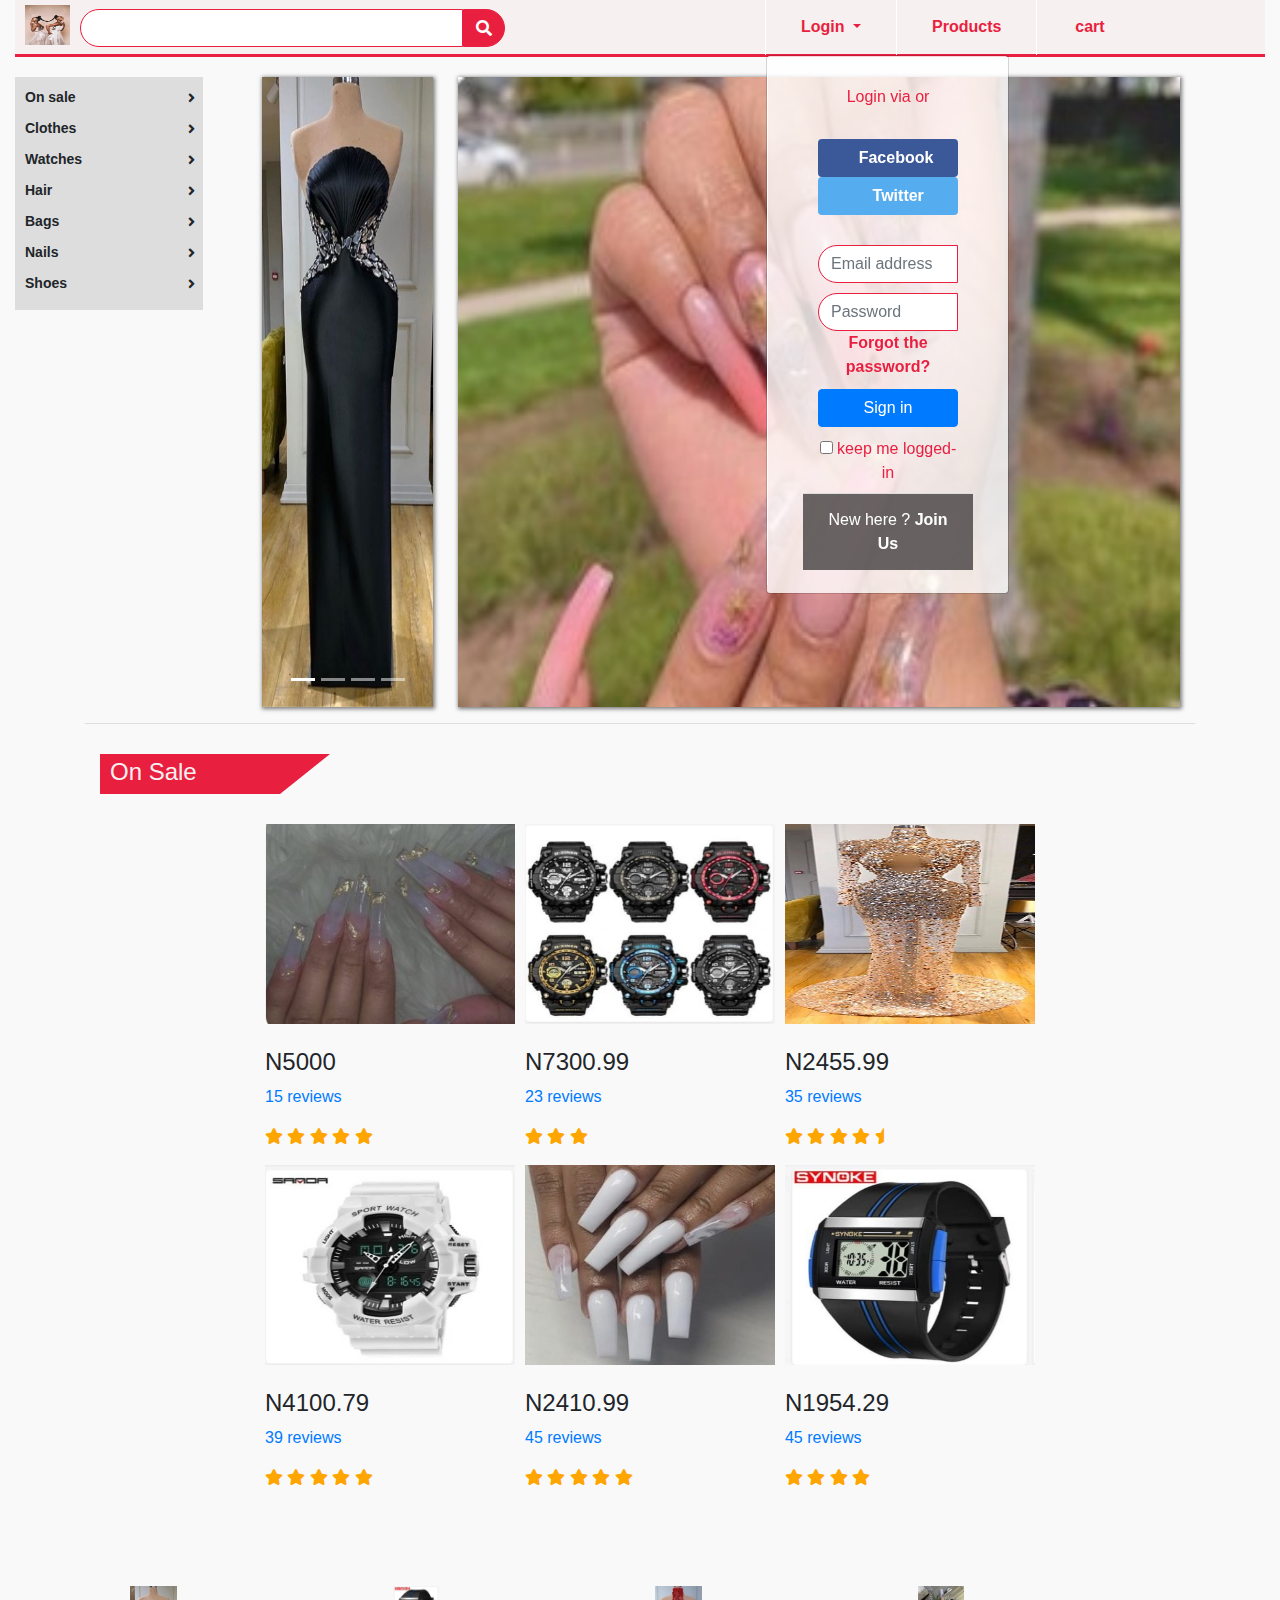
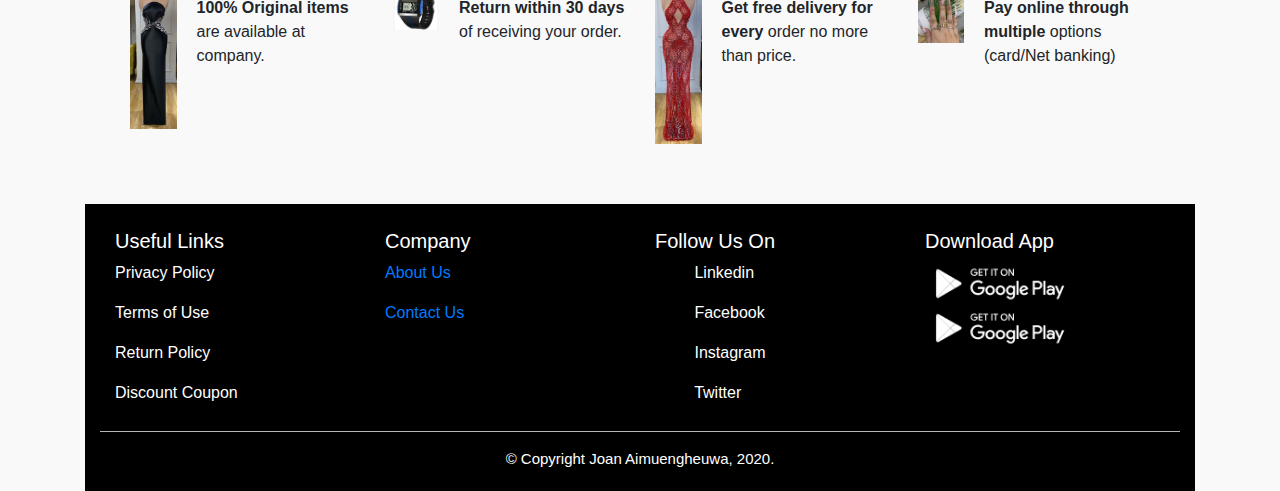
<file: index.html>
<!DOCTYPE html>
<html>
	<head>
		<title>E-commerce Platform Design</title>
        <meta name="viewport" content="width=device-width, initial-scale=1, shrink-to-fit=no">
        <link rel="stylesheet" type="text/css" href="resources/css/bootstrap.css">
        <link rel="stylesheet" type="text/css" href="resources/css/style.css">
        <link rel="stylesheet" type="text/css" href="resources/css/fontawesome/css/all.css">
        <link rel="stylesheet" type="text/css" href="resources/css/fontawesome/css/brands.css">
	</head>
	<body><div class="container-fluid">
        <div class="top-nav-bar">
            <div class="search-box">
                <i class="fa fa-bars" id="menu-btn" onclick="openmenu()"></i>
                <i class="fa fa-times" id="close-btn" onclick="closemenu()"></i>
               <a href="index.html"> <img src="resources/images/logo.jpg" class="logo"></a>
                <input type="text" class="form-control">
                <span class="input-group-text"><i class="fa fa-search"></i></span>
            </div>
           <div class="menu-bar">
            <ul>
                
                <li class="dropdown">
                  <a href="#" class="dropdown-toggle" data-toggle="dropdown"><b>Login</b> <span class="caret"></span></a>
             <ul id="login-dp" class="dropdown-menu">
               <li>
                  <div class="row">
                     <div class="col-md-12">
                       Login via
                       <div class="social-buttons">
                         <a href="#" class="btn btn-fb"><i class="fa fa-facebook"></i>Facebook</a>
                         <a href="#" class="btn btn-tw"><i class="fa fa-twitter"></i> Twitter</a>
                       </div>
                                       or
                        <form class="form" role="form" method="post" action="login" accept-charset="UTF-8" id="login-nav">
                           <div class="form-group">
                              <label class="sr-only" for="exampleInputEmail2">Email address</label>
                              <input type="email" class="form-control" id="exampleInputEmail2" placeholder="Email address" required>
                           </div>
                           <div class="form-group">
                              <label class="sr-only" for="exampleInputPassword2">Password</label>
                              <input type="password" class="form-control" id="exampleInputPassword2" placeholder="Password" required>
                                                    <div class="help-block text-center"><a href="">Forgot the password?</a></div>
                           </div>
                           <div class="form-group">
                              <button type="submit" class="btn btn-primary btn-block">Sign in</button>
                           </div>
                           <div class="checkbox">
                              <label>
                              <input type="checkbox"> keep me logged-in
                              </label>
                           </div>
                        </form>
                     </div>
                     <div class="bottom text-center">
                       New here ? <a href="#"><b>Join Us</b></a>
                     </div>
                  </div>
                       </li>
                       
             </ul>
               </li>
               <li><a href="product.html">Products</a></li>
                <li><a href="#" class="cart">cart<span></span></a></li>
                  
              </ul>
            </div>
        </div>

        <section class="header">
            <div class="side-menu" id="side-menu">
                <ul>
                    <li>On sale<i class="fa fa-angle-right"></i>
                    <ul>
                        <li>Sub Menu-1</li>
                        <li>Sub Menu-1</li>
                        <li>Sub Menu-1</li>
                        <li>Sub Menu-1</li>
                    </ul></li>
                    <li>Clothes<i class="fa fa-angle-right"></i>
                        <ul>
                            <li>Sub Menu-2</li>
                            <li>Sub Menu-2</li>
                            <li>Sub Menu-2</li>
                            <li>Sub Menu-2</li>
                        </ul></li>
                    <li>Watches<i class="fa fa-angle-right"></i>
                        <ul>
                            <li>Sub Menu-3</li>
                            <li>Sub Menu-3</li>
                            <li>Sub Menu-3</li>
                            <li>Sub Menu-3</li>
                        </ul></li>
                    <li>Hair<i class="fa fa-angle-right"></i>
                        <ul>
                            <li>Sub Menu-4</li>
                            <li>Sub Menu-4</li>
                            <li>Sub Menu-4</li>
                            <li>Sub Menu-4</li>
                        </ul></li>
                    <li>Bags<i class="fa fa-angle-right"></i>
                        <ul>
                            <li>Sub Menu-5</li>
                            <li>Sub Menu-5</li>
                            <li>Sub Menu-5</li>
                            <li>Sub Menu-5</li>
                        </ul></li>
                    <li>Nails<i class="fa fa-angle-right"></i>
                        <ul>
                            <li>Sub Menu-6</li>
                            <li>Sub Menu-6</li>
                            <li>Sub Menu-6</li>
                            <li>Sub Menu-6</li>
                        </ul></li>
                    <li>Shoes<i class="fa fa-angle-right"></i>
                        <ul>
                            <li>Sub Menu-7</li>
                            <li>Sub Menu-7</li>
                            <li>Sub Menu-7</li>
                            <li>Sub Menu-7</li>
                        </ul></li>
                </ul>
            </div>

        <div class="container">  <div class="div1"> <div class="slider">
                <div id="slider" class="carousel slide carousel-fade" data-ride="carousel">
                    <div class="carousel-inner">
                      <div class="carousel-item active">
                        <img src="resources/images/cloth-6.jpg" class="d-block w-100">
                      </div>
                      <div class="carousel-item">
                        <img src="resources/images/cloth-4.jpg" class="d-block w-100">
                      </div>
                      <div class="carousel-item">
                        <img src="resources/images/cloth-5.jpg" class="d-block w-100">
                      </div>
                      <div class="carousel-item">
                        <img src="resources/images/cloth-8.jpg" class="d-block w-100">
                      </div>
                    </div>
                    <ol class="carousel-indicators">
                        <li data-target="#slider" data-slide-to="0" class="active"></li>
                        <li data-target="#slider" data-slide-to="1"></li>
                        <li data-target="#slider" data-slide-to="2"></li>
                        <li data-target="#slider" data-slide-to="3"></li>
                      </ol>
                  </div>
                  
            </div>
            <div class="container">
                <div id="slider" class="carousel slide carousel-fade" data-ride="carousel">
                    <div class="carousel-inner">
                      <div class="carousel-item active">
                        <img src="resources/images/nail-5.jpg" class="d-block w-100">
                      </div>
                      <div class="carousel-item">
                        <img src="resources/images/watch-1 (7).jpg" class="d-block w-100">
                      </div>
                      <div class="carousel-item">
                        <img src="resources/images/nail-7.jpg" class="d-block w-100">
                      </div>
                      <div class="carousel-item">
                        <img src="resources/images/watch-1 (8).jpg" class="d-block w-100">
                      </div>
                    </div>
                  </div>
                  
            </div>
           </div>
           
           <hr/>
               <div class="container">
                   <div class="title">
                <h2>On Sale</h2>
            </div>
               <div class="col-sm-8 col-md-9">
                <div class="row">
                    <div class="col-sm-6 col-md-4">
                        <div class="thumbnail">
                       <a href="product.html"> <img src="resources/images/nail-2.jpg"></a>
                        <div class="add-to-cart">
                        <a href="#" class="fa fa-plus-sign" data-toggle="tooltip" data-placement="top" title="Add to cart"></a>
                        </div>
                        <div class="caption">
                        <h4 class="pull-right">N5000</h4>
                        
                        <div class="ratings">
                        <p class="pull-right"><a href="product.html">15 reviews</a></p>
                        <p>
                        <span class="fa fa-star"></span>
                        <span class="fa fa-star"></span>
                        <span class="fa fa-star"></span>
                        <span class="fa fa-star"></span>
                        <span class="fa fa-star"></span>
                        </p>
                        </div>
                        </div>
                        </div>
                        </div> 
                        <div class="col-sm-6 col-md-4">
                            <div class="thumbnail">
                            <a href="product.html"><img src="resources/images/watch-1 (2).jpg"></a>
                            <div class="add-to-cart">
                            <a href="#" class="fa fa-plus-sign"
                           data-toggle="tooltip" data-placement="top" title="Add to cart"></a>
                            </div>
                            <div class="caption">
                            <h4 class="pull-right">N7300.99</h4>
                            
                            <div class="ratings">
                            <p class="pull-right"><a href="product.html">23 reviews</a></p>
                            <p>
                                <span class="fa fa-star"></span>
                                <span class="fa fa-star"></span>
                                <span class="fa fa-star"></span>
                                 <span class="fa fa-star-half-o"></span>
                                <span class="fa fa-star-o"></span>
                            </p>
                            </div>
                            </div>
                            </div>
                            </div> 
                            <div class="col-sm-6 col-md-4">
                                <div class="thumbnail">
                                <a href="product.html"><img src="resources/images/cloth-3.jpg"></a>
                                <div class="add-to-cart">
                                <a href="#" class="fa fa-plus-sign"
                               data-toggle="tooltip" data-placement="top" title="Add to cart"></a>
                                </div>
                                <div class="caption">
                                <h4 class="pull-right">N2455.99</h4>
                                
                                <div class="ratings">
                                <p class="pull-right"><a href="product.
                               html#comments">35 reviews</a></p>
                                <p>
                                    <span class="fa fa-star"></span>
                                    <span class="fa fa-star"></span>
                                    <span class="fa fa-star"></span>
                                    <span class="fa fa-star"></span>
                                    <span class="fa fa-star-half"></span>
                                </p>
                                </div>
                                </div>
                                </div>
                                </div> 
                                <div class="col-sm-6 col-md-4">
                                    <div class="thumbnail">
                                <a href="product.html"><img src="resources/images/watch-1 (4).jpg"></a>
                                    <div class="add-to-cart">
                                    <a href="#" class="fa fa-plus-sign"
                                   data-toggle="tooltip" data-placement="top" title="Add to cart"></a>
                                    </div>
                                    <div class="caption">
                                    <h4 class="pull-right">N4100.79</h4>
                                    
                                    <div class="ratings">
                                    <p class="pull-right"><a href="product.
                                   html#comments">39 reviews</a></p>
                                    <p>
                                        <span class="fa fa-star"></span>
                                        <span class="fa fa-star"></span>
                                        <span class="fa fa-star"></span>
                                        <span class="fa fa-star"></span>
                                        <span class="fa fa-star"></span>
                                    </p>
                                    </div>
                                    </div>
                                    </div>
                                    </div> 
                                    <div class="col-sm-6 col-md-4">
                                        <div class="thumbnail">
                                        <a href="product.html"><img src="resources/images/nail-3.jpg"></a>
                                        <div class="add-to-cart">
                                        <a href="#" class="fa fa-plus-sign"
                                       data-toggle="tooltip" data-placement="top" title="Add to cart"></a>
                                        </div>
                                        <div class="caption">
                                        <h4 class="pull-right">N2410.99</h4>
                                       
                                        <div class="ratings">
                                        <p class="pull-right"><a href="product.html">45 reviews</a></p>
                                        <p>
                                        <span class="fa fa-star"></span>
                                        <span class="fa fa-star"></span>
                                        <span class="fa fa-star"></span>
                                        <span class="fa fa-star"></span>
                                        <span class="fa fa-star"></span>
                                        </p>
                                        </div>
                                        </div>
                                        </div>
                                        </div> 
                                        <div class="col-sm-6 col-md-4">
                                            <div class="thumbnail">
                                        <a href="product.html"> <img src="resources/images/watch-1 (6).jpg"></a>
                                            <div class="add-to-cart">
                                            <a href="#" class="fa fa-plus-sign"
                                           data-toggle="tooltip" data-placement="top" title="Add to cart"></a>
                                            </div>
                                            <div class="caption">
                                            <h4 class="pull-right">N1954.29</h4>
                                            
                                            <div class="ratings">
                                            <p class="pull-right"><a href="product.html">45 reviews</a></p>
                                            <p>
                                            <span class="fa fa-star"></span>
                                            <span class="fa fa-star"></span>
                                            <span class="fa fa-star"></span>
                                            <span class="fa fa-star"></span>
                                            <span class="fa fa-star-o"></span>
                                            </p>
                                            </div>
                                            </div>
                                            </div>
                                            </div> 
               
                </div>
                </div>
                

                <section class="website-features">
                    <div class="container">
                        <div class="row">
                            <div class="col-md-3 feature-box">
                        <a href="product.html"><img src="resources/images/cloth-6.jpg"></a>
                                <div class="feature-text">
                                    <p><b>100% Original items</b> are available at company.</p>
                                </div>
                            </div>
                            <div class="col-md-3 feature-box">
                                <a href="product.html"><img src="resources/images/watch-1 (6).jpg"></a>
                                <div class="feature-text">
                                    <p><b>Return within 30 days</b> of receiving your order.</p>
                                </div>
                            </div>
                            <div class="col-md-3 feature-box">
                                <a href="product.html"> <img src="resources/images/cloth-5.jpg"></a>
                                <div class="feature-text">
                                    <p><b>Get free delivery for every</b> order no more than price.</p>
                                </div>
                            </div>
                            <div class="col-md-3 feature-box">
                                <a href="product.html"><img src="resources/images/nail-8.jpg"></a>
                                <div class="feature-text">
                                    <p><b>Pay online through multiple</b> options (card/Net banking)</p>
                                </div>
                            </div>
                        </div>
                    </div>
                </section>
    
              </div>
              <section class="footer">
                <div class="container">
                    <div class="row">
                        <div class="col-md-3">
                            <h1>Useful Links</h1>
                            <p>Privacy Policy</p>
                            <p>Terms of Use</p>
                            <p>Return Policy</p>
                            <p>Discount Coupon</p>
                            
                         </div>
                         <div class="col-md-3">
                            <h1>Company</h1>
                            <p><a href="../jojafashion website/about.html">About Us</a></p>
                            <p><a href="../JoJaFashion website/contact.html"> Contact Us</a></p> 
                         </div>
                         <div class="col-md-3">
                            <h1>Follow Us On</h1>
                            <p><i class="fa fa-linkedin"></i> Linkedin</p>
                            <p><i class="fa fa-facebook"></i> Facebook</p>
                            <p><i class="fa fa-instagram"></i> Instagram</p>
                            <p><i class="fa fa-twitter"></i> Twitter</p>
                            
                         </div>
                         <div class="col-md-3 footer-image">
                             <h1>Download App</h1>
                             <img src="resources/images/google_play.png">
                             <img src="resources/images/google_play.png">

                         </div>
                </div>
                <hr>
                <p class="copyright">&copy; Copyright Joan Aimuengheuwa, 2020.</p>
                </div>

               </section>
    
              

        <script src="resources/js/jquery.min.js"></script>
        <script src="resources/js/popper.min.js"></script>
        <script src="resources/js/script.js"></script>
        <script src="resources/js/bootstrap.min.js"></script>
	</body>	
</html>
</file>
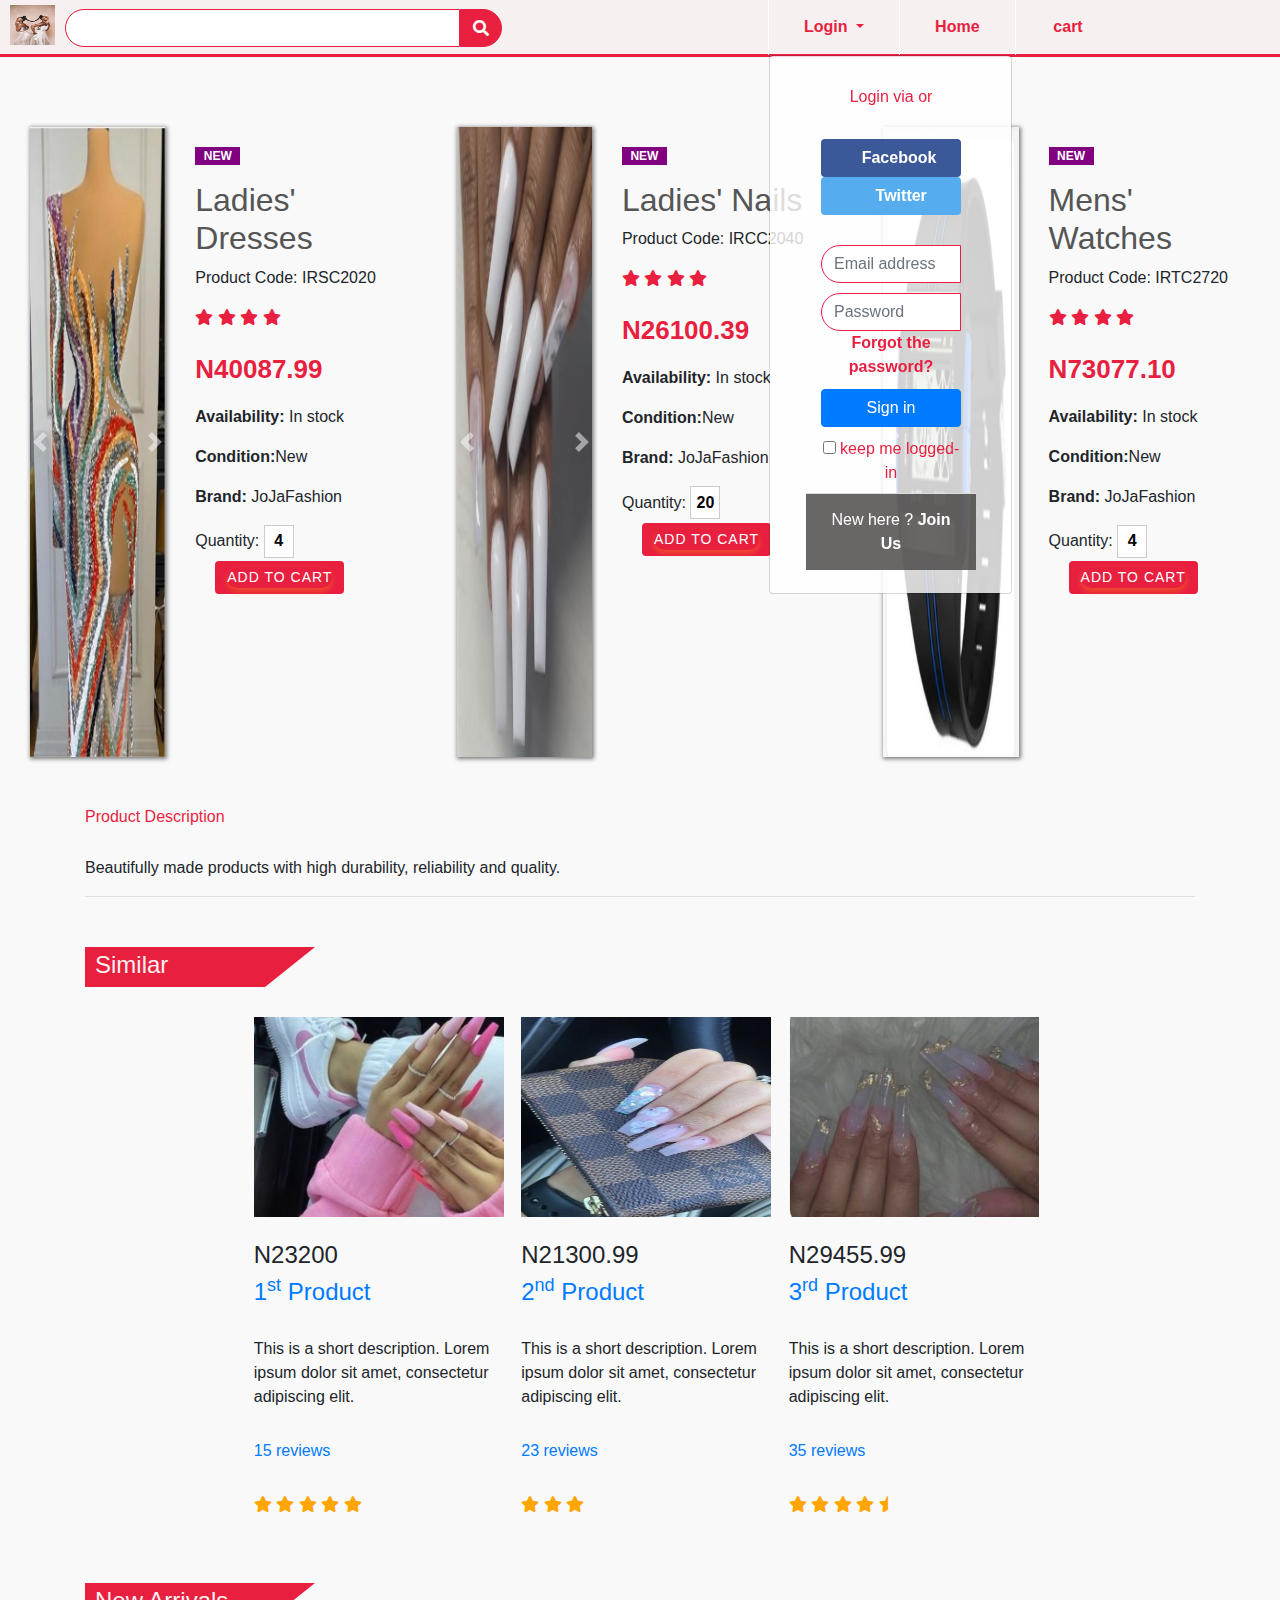
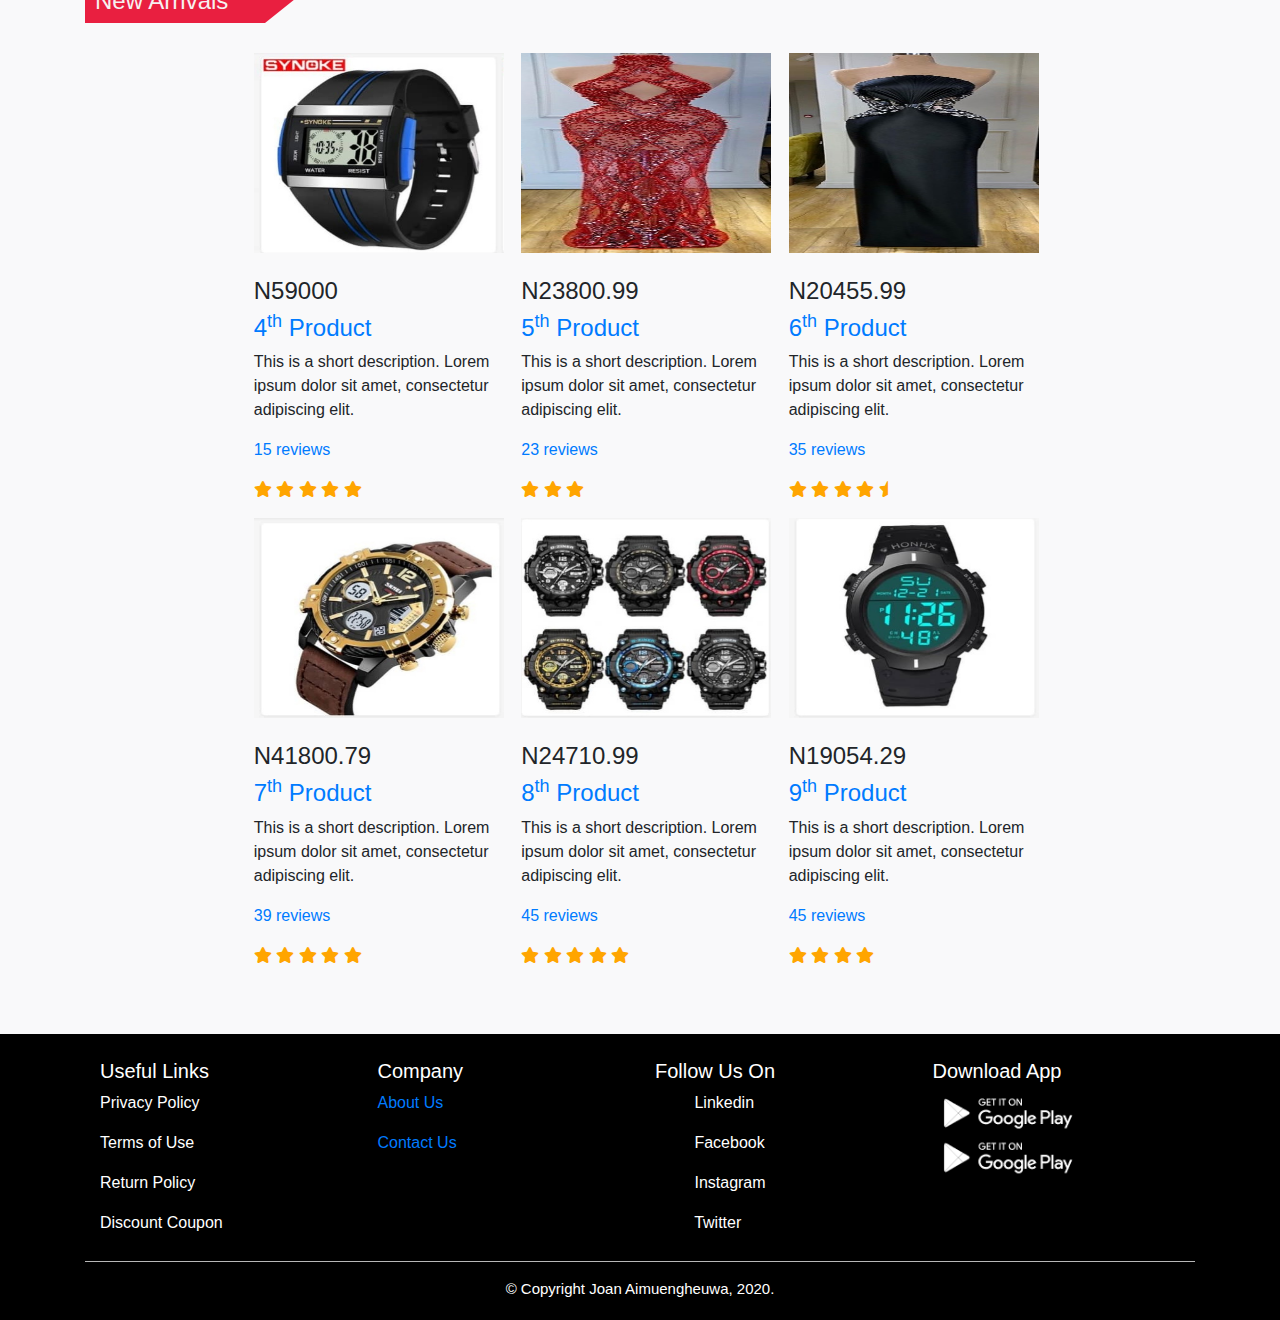
<file: product.html>
<!DOCTYPE html>
<html>
	<head>
		<title>E-commerce Product Page</title>
        <meta name="viewport" content="width=device-width, initial-scale=1, shrink-to-fit=no">
        <link rel="stylesheet" type="text/css" href="resources/css/bootstrap.css">
        <link rel="stylesheet" type="text/css" href="resources/css/style.css">
        <link rel="stylesheet" type="text/css" href="resources/css/fontawesome/css/all.css">
        <link rel="stylesheet" type="text/css" href="resources/css/fontawesome/css/brands.css">
	</head>
	<body>
        <div class="top-nav-bar">
            <div class="search-box">
                <i class="fa fa-bars" id="menu-btn" onclick="openmenu()"></i>
                <i class="fa fa-times" id="close-btn" onclick="closemenu()"></i>
                <a href="index.html"><img src="resources/images/logo.jpg" class="logo"></a>
                <input type="text" class="form-control">
                <span class="input-group-text"><i class="fa fa-search"></i></span>
            </div>
            <div class="menu-bar">
                <ul>
                  
                  
                  <li class="dropdown">
                    <a href="#" class="dropdown-toggle" data-toggle="dropdown"><b>Login</b> <span class="caret"></span></a>
               <ul id="login-dp" class="dropdown-menu">
                 <li>
                    <div class="row">
                       <div class="col-md-12">
                         Login via
                         <div class="social-buttons">
                           <a href="#" class="btn btn-fb"><i class="fa fa-facebook"></i>Facebook</a>
                           <a href="#" class="btn btn-tw"><i class="fa fa-twitter"></i> Twitter</a>
                         </div>
                                         or
                          <form class="form" role="form" method="post" action="login" accept-charset="UTF-8" id="login-nav">
                             <div class="form-group">
                                <label class="sr-only" for="exampleInputEmail2">Email address</label>
                                <input type="email" class="form-control" id="exampleInputEmail2" placeholder="Email address" required>
                             </div>
                             <div class="form-group">
                                <label class="sr-only" for="exampleInputPassword2">Password</label>
                                <input type="password" class="form-control" id="exampleInputPassword2" placeholder="Password" required>
                                                      <div class="help-block text-center"><a href="">Forgot the password?</a></div>
                             </div>
                             <div class="form-group">
                                <button type="submit" class="btn btn-primary btn-block">Sign in</button>
                             </div>
                             <div class="checkbox">
                                <label>
                                <input type="checkbox"> keep me logged-in
                                </label>
                             </div>
                          </form>
                       </div>
                       <div class="bottom text-center">
                         New here ? <a href="#"><b>Join Us</b></a>
                       </div>
                    </div>
                         </li>
                         
               </ul>
                 </li>
                 <li><a href="index.html">Home</a></li>
                  <li><a href="#" class="cart">cart<span></span></a></li>
                    
                </ul>
            </div>
        </div>

        <section class="single-product">
           <div class="container">
                <div class="row">
                    <div class="col-md-5">
                        <div id="product-slider" class="carousel slide carousel-fade" data-ride="carousel">
                            <div class="carousel-inner">
                              <div class="carousel-item active">
                                <img src="resources/images/cloth-1.jpg" class="d-block">
                              </div>
                              <div class="carousel-item">
                                <img src="resources/images/cloth-2.jpg" class="d-block">
                              </div>
                              <div class="carousel-item">
                                <img src="resources/images/cloth-3.jpg" class="d-block">
                              </div>
                              <a class="carousel-control-prev" href="#carouselExampleControls" role="button" data-slide="prev">
                                <span class="carousel-control-prev-icon" aria-hidden="true"></span>
                                <span class="sr-only">Previous</span>
                              </a>
                              <a class="carousel-control-next" href="#product-slider" role="button" data-slide="next">
                                <span class="carousel-control-next-icon" aria-hidden="true"></span>
                                <span class="sr-only">Next</span>
                              </a>
                              
                            </div>
                           
                          </div>
                          
                    </div>
                    <div class="col-md-7">
                        <p class="new-arrival text-center">NEW</p>
                        <h2>Ladies' Dresses</h2>
                        <p>Product Code: IRSC2020</p>
                        <i class="fa fa-star"></i>
                        <i class="fa fa-star"></i>
                        <i class="fa fa-star"></i>
                        <i class="fa fa-star"></i>
                        <i class="fa fa-star-o"></i>

                        <p class="price">N40087.99</p>
                        <p><b>Availability:</b> In stock</p>
                        <p><b>Condition:</b>New</p>
                        <p><b>Brand:</b> JoJaFashion</p>
                        <label>Quantity:</label>
                        <input type="text" value="4">
                        <button type="button" class="btn btn-primary"><div><a href="#" class="add-to-cart">add to cart</a>
                          </div></button>
                          
                    </div>
                    
                    
                </div>
                
            </div>

            <div class="container">
              <div class="row">
                  <div class="col-md-5">
                      <div id="product-slider" class="carousel slide carousel-fade" data-ride="carousel">
                          <div class="carousel-inner">
                            <div class="carousel-item active">
                              <img src="resources/images/nail-3.jpg" class="d-block">
                            </div>
                            <div class="carousel-item">
                              <img src="resources/images/nail-4.jpg" class="d-block">
                            </div>
                            <div class="carousel-item">
                              <img src="resources/images/nail-5.jpg" class="d-block">
                            </div>
                            <a class="carousel-control-prev" href="#carouselExampleControls" role="button" data-slide="prev">
                              <span class="carousel-control-prev-icon" aria-hidden="true"></span>
                              <span class="sr-only">Previous</span>
                            </a>
                            <a class="carousel-control-next" href="#product-slider" role="button" data-slide="next">
                              <span class="carousel-control-next-icon" aria-hidden="true"></span>
                              <span class="sr-only">Next</span>
                            </a>
                            
                          </div>
                         
                        </div>
                        
                  </div>
                  <div class="col-md-7">
                      <p class="new-arrival text-center">NEW</p>
                      <h2>Ladies' Nails</h2>
                      <p>Product Code: IRCC2040</p>
                      <i class="fa fa-star"></i>
                      <i class="fa fa-star"></i>
                      <i class="fa fa-star"></i>
                      <i class="fa fa-star"></i>
                      <i class="fa fa-star-o"></i>

                      <p class="price">N26100.39</p>
                      <p><b>Availability:</b> In stock</p>
                      <p><b>Condition:</b>New</p>
                      <p><b>Brand:</b> JoJaFashion</p>
                      <label>Quantity:</label>
                      <input type="text" value="20">
                      <button type="button" class="btn btn-primary"><div><a href="#" class="add-to-cart">add to cart</a>
                        </div></button>
                        
                  </div>
                  
                  
              </div>
              
          </div>
          <div class="container">
            <div class="row">
                <div class="col-md-5">
                    <div id="product-slider" class="carousel slide carousel-fade" data-ride="carousel">
                        <div class="carousel-inner">
                          <div class="carousel-item active">
                            <img src="resources/images/watch-1 (6).jpg" class="d-block">
                          </div>
                          <div class="carousel-item">
                            <img src="resources/images/watch-1 (2).jpg" class="d-block">
                          </div>
                          <div class="carousel-item">
                            <img src="resources/images/watch-1 (3).jpg" class="d-block">
                          </div>
                          <a class="carousel-control-prev" href="#carouselExampleControls" role="button" data-slide="prev">
                            <span class="carousel-control-prev-icon" aria-hidden="true"></span>
                            <span class="sr-only">Previous</span>
                          </a>
                          <a class="carousel-control-next" href="#product-slider" role="button" data-slide="next">
                            <span class="carousel-control-next-icon" aria-hidden="true"></span>
                            <span class="sr-only">Next</span>
                          </a>
                          
                        </div>
                       
                      </div>
                      
                </div>
                <div class="col-md-7">
                    <p class="new-arrival text-center">NEW</p>
                    <h2>Mens' Watches</h2>
                    <p>Product Code: IRTC2720</p>
                    <i class="fa fa-star"></i>
                    <i class="fa fa-star"></i>
                    <i class="fa fa-star"></i>
                    <i class="fa fa-star"></i>
                    <i class="fa fa-star-o"></i>

                    <p class="price">N73077.10</p>
                    <p><b>Availability:</b> In stock</p>
                    <p><b>Condition:</b>New</p>
                    <p><b>Brand:</b> JoJaFashion</p>
                    <label>Quantity:</label>
                    <input type="text" value="4">
                    <button type="button" class="btn btn-primary"><div><a href="#" class="add-to-cart">add to cart</a>
                      </div></button>
                      
                </div>
                
                
            </div>
            
        </div>
        
        </section>
        <section class="product-description">
          <div class="container">
            <h6>Product Description</h6>
            <p>Beautifully made products with high durability, reliability and quality.</p>

            
            <hr>
          </div>
          
          <div class="container">
            <div class="title">
         <h2>Similar</h2>
     </div>
        <div class="col-sm-8 col-md-9">
         <div class="row">
             <div class="col-sm-6 col-md-4">
                 <div class="thumbnail">
                 <img src="resources/images/nail-6.jpg">
                 <div class="add-to-cart">
                 <a href="#" class="fa fa-plus-sign" data-toggle="tooltip" data-placement="top" title="Add to cart"></a>
                 </div>
                 <div class="caption">
                 <h4 class="pull-right">N23200</h4>
                 <h4><a href="product.html">1<sup>st</sup> Product</a>
                 </h4>
                 <p>This is a short description. Lorem ipsum dolor sit
                amet, consectetur adipiscing elit.</p>
                 <div class="ratings">
                 <p class="pull-right"><a href="product.html">15 reviews</a></p>
                 <p>
                 <span class="fa fa-star"></span>
                 <span class="fa fa-star"></span>
                 <span class="fa fa-star"></span>
                 <span class="fa fa-star"></span>
                 <span class="fa fa-star"></span>
                 </p>
                 </div>
                 </div>
                 </div>
                 </div> 

                 <div class="col-sm-6 col-md-4">
                  <div class="thumbnail">
                  <img src="resources/images/nail-1.jpg">
                  <div class="add-to-cart">
                  <a href="#" class="fa fa-plus-sign"
                 data-toggle="tooltip" data-placement="top" title="Add to cart"></a>
                  </div>
                  <div class="caption">
                  <h4 class="pull-right">N21300.99</h4>
                  <h4><a href="product.html">2<sup>nd</sup> Product</a>
                  </h4>
                  <p>This is a short description. Lorem ipsum dolor sit
                 amet, consectetur adipiscing elit.</p>
                  <div class="ratings">
                  <p class="pull-right"><a href="product.html">23 reviews</a></p>
                  <p>
                      <span class="fa fa-star"></span>
                      <span class="fa fa-star"></span>
                      <span class="fa fa-star"></span>
                       <span class="fa fa-star-half-o"></span>
                      <span class="fa fa-star-o"></span>
                  </p>
                  </div>
                  </div>
                  </div>
                  </div> 
                  <div class="col-sm-6 col-md-4">
                      <div class="thumbnail">
                      <img src="resources/images/nail-2.jpg">
                      <div class="add-to-cart">
                      <a href="#" class="fa fa-plus-sign"
                     data-toggle="tooltip" data-placement="top" title="Add to cart"></a>
                      </div>
                      <div class="caption">
                      <h4 class="pull-right">N29455.99</h4>
                      <h4><a href="product.html">3<sup>rd</sup> Product</a>
                      </h4>
                      <p>This is a short description. Lorem ipsum dolor sit
                     amet, consectetur adipiscing elit.</p>
                      <div class="ratings">
                      <p class="pull-right"><a href="product.
                     html#comments">35 reviews</a></p>
                      <p>
                          <span class="fa fa-star"></span>
                          <span class="fa fa-star"></span>
                          <span class="fa fa-star"></span>
                          <span class="fa fa-star"></span>
                          <span class="fa fa-star-half"></span>
                      </p>
                      </div>
                      </div>
                      </div>
                      </div> 
        </section>
        <section class="new-products">
          <div class="container">
              <div class="title">
           <h2>New Arrivals</h2>
       </div>
          <div class="col-sm-8 col-md-9">
           <div class="row">
               <div class="col-sm-6 col-md-4">
                   <div class="thumbnail">
                  <a href="product.html"> <img src="resources/images/watch-1 (6).jpg"></a>
                   <div class="add-to-cart">
                   <a href="#" class="fa fa-plus-sign" data-toggle="tooltip" data-placement="top" title="Add to cart"></a>
                   </div>
                   <div class="caption">
                   <h4 class="pull-right">N59000</h4>
                   <h4><a href="product.html">4<sup>th</sup> Product</a>
                   </h4>
                   <p>This is a short description. Lorem ipsum dolor sit
                  amet, consectetur adipiscing elit.</p>
                   <div class="ratings">
                   <p class="pull-right"><a href="product.html">15 reviews</a></p>
                   <p>
                   <span class="fa fa-star"></span>
                   <span class="fa fa-star"></span>
                   <span class="fa fa-star"></span>
                   <span class="fa fa-star"></span>
                   <span class="fa fa-star"></span>
                   </p>
                   </div>
                   </div>
                   </div>
                   </div> 
                   <div class="col-sm-6 col-md-4">
                       <div class="thumbnail">
                      <a href="product.html"><img src="resources/images/cloth-5.jpg"></a>
                       <div class="add-to-cart">
                       <a href="#" class="fa fa-plus-sign"
                      data-toggle="tooltip" data-placement="top" title="Add to cart"></a>
                       </div>
                       <div class="caption">
                       <h4 class="pull-right">N23800.99</h4>
                       <h4><a href="product.html">5<sup>th</sup> Product</a>
                       </h4>
                       <p>This is a short description. Lorem ipsum dolor sit
                      amet, consectetur adipiscing elit.</p>
                       <div class="ratings">
                       <p class="pull-right"><a href="product.html">23 reviews</a></p>
                       <p>
                           <span class="fa fa-star"></span>
                           <span class="fa fa-star"></span>
                           <span class="fa fa-star"></span>
                            <span class="fa fa-star-hal-o"></span>
                           <span class="fa fa-star-o"></span>
                       </p>
                       </div>
                       </div>
                       </div>
                       </div> 
                       <div class="col-sm-6 col-md-4">
                           <div class="thumbnail">
                          <a href="product.html"><img src="resources/images/cloth-6.jpg"></a>
                           <div class="add-to-cart">
                           <a href="#" class="fa fa-plus-sign"
                          data-toggle="tooltip" data-placement="top" title="Add to cart"></a>
                           </div>
                           <div class="caption">
                           <h4 class="pull-right">N20455.99</h4>
                           <h4><a href="product.html">6<sup>th</sup> Product</a>
                           </h4>
                           <p>This is a short description. Lorem ipsum dolor sit
                          amet, consectetur adipiscing elit.</p>
                           <div class="ratings">
                           <p class="pull-right"><a href="product.
                          html#comments">35 reviews</a></p>
                           <p>
                               <span class="fa fa-star"></span>
                               <span class="fa fa-star"></span>
                               <span class="fa fa-star"></span>
                               <span class="fa fa-star"></span>
                               <span class="fa fa-star-half"></span>
                           </p>
                           </div>
                           </div>
                           </div>
                           </div> 
                           <div class="col-sm-6 col-md-4">
                               <div class="thumbnail">
                               <img src="resources/images/watch-1 (1).jpg">
                               <div class="add-to-cart">
                               <a href="#" class="fa fa-plus-sign"
                              data-toggle="tooltip" data-placement="top" title="Add to cart"></a>
                               </div>
                               <div class="caption">
                               <h4 class="pull-right">N41800.79</h4>
                               <h4><a href="product.html">7<sup>th</sup> Product</a>
                               </h4>
                               <p>This is a short description. Lorem ipsum dolor sit
                              amet, consectetur adipiscing elit.</p>
                               <div class="ratings">
                               <p class="pull-right"><a href="product.html">39 reviews</a></p>
                               <p>
                                   <span class="fa fa-star"></span>
                                   <span class="fa fa-star"></span>
                                   <span class="fa fa-star"></span>
                                   <span class="fa fa-star"></span>
                                   <span class="fa fa-star"></span>
                               </p>
                               </div>
                               </div>
                               </div>
                               </div> 
                               <div class="col-sm-6 col-md-4">
                                   <div class="thumbnail">
                                  <a href="product.html"><img src="resources/images/watch-1 (2).jpg"></a>
                                   <div class="add-to-cart">
                                   <a href="#" class="fa fa-plus-sign"
                                  data-toggle="tooltip" data-placement="top" title="Add to cart"></a>
                                   </div>
                                   <div class="caption">
                                   <h4 class="pull-right">N24710.99</h4>
                                   <h4><a href="product.html">8<sup>th</sup> Product</a>
                                   </h4>
                                   <p>This is a short description. Lorem ipsum dolor sit
                                  amet, consectetur adipiscing elit.</p>
                                   <div class="ratings">
                                   <p class="pull-right"><a href="product.html">45 reviews</a></p>
                                   <p>
                                   <span class="fa fa-star"></span>
                                   <span class="fa fa-star"></span>
                                   <span class="fa fa-star"></span>
                                   <span class="fa fa-star"></span>
                                   <span class="fa fa-star"></span>
                                   </p>
                                   </div>
                                   </div>
                                   </div>
                                   </div> 
                                   <div class="col-sm-6 col-md-4">
                                       <div class="thumbnail">
                                      <a href="product.html"><img src="resources/images/watch-1 (5).jpg"></a>
                                       <div class="add-to-cart">
                                       <a href="#" class="fa fa-plus-sign"
                                      data-toggle="tooltip" data-placement="top" title="Add to cart"></a>
                                       </div>
                                       <div class="caption">
                                       <h4 class="pull-right">N19054.29</h4>
                                       <h4><a href="product.html">9<sup>th</sup> Product</a>
                                       </h4>
                                       <p>This is a short description. Lorem ipsum dolor sit
                                      amet, consectetur adipiscing elit.</p>
                                       <div class="ratings">
                                       <p class="pull-right"><a href="product.html">45 reviews</a></p>
                                       <p>
                                       <span class="fa fa-star"></span>
                                       <span class="fa fa-star"></span>
                                       <span class="fa fa-star"></span>
                                       <span class="fa fa-star"></span>
                                       <span class="fa fa-star-o"></span>
                                       </p>
                                       </div>
                                       </div>
                                       </div>
                                       </div> 
          
           </div>
           </div>
      </section>

        
               <section class="footer">
                <div class="container">
                    <div class="row">
                        <div class="col-md-3">
                            <h1>Useful Links</h1>
                            <p>Privacy Policy</p>
                            <p>Terms of Use</p>
                            <p>Return Policy</p>
                            <p>Discount Coupon</p>
                            
                         </div>
                         <div class="col-md-3">
                            <h1>Company</h1>
                            <p><a href="../jojafashion website/about.html">About Us</a></p>
                            <p><a href="../JoJaFashion website/contact.html"> Contact Us</a></p> 
                         </div>
                         <div class="col-md-3">
                            <h1>Follow Us On</h1>
                            <p><i class="fa fa-linkedin"></i> Linkedin</p>
                            <p><i class="fa fa-facebook"></i> Facebook</p>
                            <p><i class="fa fa-instagram"></i> Instagram</p>
                            <p><i class="fa fa-twitter"></i> Twitter</p>
                            
                         </div>
                         <div class="col-md-3 footer-image">
                             <h1>Download App</h1>
                             <img src="resources/images/google_play.png">
                             <img src="resources/images/google_play.png">

                         </div>
                </div>
                <hr>
                <p class="copyright">&copy; Copyright Joan Aimuengheuwa, 2020.</p>
                </div>

               </section>
    
              

        <script src="resources/js/jquery.min.js"></script>
        <script src="resources/js/popper.min.js"></script>
        <script src="resources/js/script.js"></script>
        <script src="resources/js/bootstrap.min.js"></script>
	</body>	
</html>
</file>
<file: resources/css/style.css>
* {
    margin: 0;
    padding: 0;
}
body {
    background-color: #f9f9fa;
    font-family: sans-serif;
    
}
.top-nav-bar {
    height: 57px;
    top: 0;
    position: sticky;
    background-color: rgb(247, 240, 240);
    margin-bottom: 20px;
    border-bottom: 3px solid rgb(233, 31, 64);
    z-index: 2;
}
.logo {
    height: 40px;
    width: 45px;
    margin: 5px 10px;
}
.form-control {
    margin-top: 9px;
    margin-left: 30px;
    border: 1px solid rgb(233, 31, 64);
    border-top-left-radius: 20px;
    border-bottom-left-radius: 20px;
    border-top-right-radius: 0;
    border-bottom-right-radius: 0;
    box-shadow: none;
}
.input-group-text {
    background: rgb(233, 31, 64);
    border: 1px solid rgb(233, 31, 64);
    margin: 8.5px 10px 3px 0;
    border-top-left-radius: 0;
    border-bottom-left-radius: 0;
    border-top-right-radius: 20px;
    border-bottom-right-radius: 20px;
    cursor: pointer;

}
.search-box {
    display: inline-flex;
    width: 40%;
}
.fa-search {
    color: white;
}
.menu-bar{
    width: 40%;
    height: 57px;
    float: right;
}
.menu-bar ul {
    display: inline-flex;
    
}
.menu-bar ul li {
    border-left: 1px solid white;
    list-style-type: none;
    padding: 15px 35px;
    text-align: center;
    
    cursor: pointer;
    float: right;
}
.menu-bar ul li a {
    color: rgb(233, 31, 64);
    font-size: 16px;
    font-weight: bold;
    text-decoration: none;
}

.side-menu {
    height: 79%;
    width: 15%;
    font-size: 14px;
    float: left;
    z-index: 2;
    background-color: #ddd;
}
.side-menu ul {
    margin-left: 10px;

}
.side-menu ul li {
    list-style-type: none;
    font-weight: bold;
    margin-top: 10px;
    cursor: pointer;
}
.side-menu ul li:hover {
    color: rgb(233, 31, 64);
}
.side-menu ul li ul{
    display: none;
    z-index: 10px;
    top: 77px;
}
.side-menu ul li:hover ul{
    display: block;
    z-index: 10;
    height: 400px;
    margin-left: 14%;
    padding: 0 100px;
    position: fixed;
    background: #ececec;
    box-shadow: 1px 1px 4px 1px rgba(0,0,0,0.5);
}
 
.fa-angle-right {
    margin-top: 4px;
    margin-right: 8px;
    float: right;
}
#menu-btn, #close-btn {
    font-size: 30px;
    margin: 10px;
    color: rgb(233, 31, 64);
    display: none;

}
.carousel {
    box-shadow: 1px 1px 4px 1px rgba(0,0,0,0.5);
}
.carousel-inner {
    display: flex;
    height: 70vh;
}
.carousel-indicators {
    z-index: 1 !important;
}
.carousel-item img {
    width: 100%;
}
.row {
    display: flex;
    margin-right: auto;
    margin-left: auto;
}
.thumbnail {
    margin-left: auto;
    margin-right: auto;
}
.thumbnail img{
    height: 200px;
    width: 250px;
    transition: 1s;
    cursor: pointer;
    
}
.thumbnail img:hover {
    transform: scale(1.1);
}
.div1 {
    display: flex;
}
.col-sm-8, .col-md-9 {
    margin-left: auto;
    margin-right: auto;
    margin-top: 20px;
}
.footer {
    
    margin-top: 50px;
    margin-bottom: 30px;
    background: black;
    color:white;
}
.footer h1{
    font-size: 20px;
    margin-top: 25px;

}
.footer p{
    font: 12px;
}
.slider {
    width: 25%;
    margin-left: 5%;
    padding: 0 10px;

}
.carousel-item img {
    
    height: 100%;
}
.title {
    background: rgb(233, 31, 64);
    color: rgb(247, 240, 240);
    width: 180px;
    padding: 4px 10px;
    height: 40px;
    margin-bottom: 30px;
    margin-top: 30px;
    display: flex;
}
.title h2 {
    font-size: 24px;
    
}
.title::after{
    content: '';
    border-top: 40px solid rgb(233, 31, 64);
    border-right: 50px solid transparent;
    position: absolute;
    display: flex;
    margin-top: -4px;
    margin-left: 170px;
}
.fa-star, .fa-star-half {
    color: orange;
}
.new-products {
    margin: 50px 0;
}
.website-features{
    margin: 60px 0;
}
.website-features img {
    width: 20%;

}
.feature-text{
    margin-top: 10px;
    float: right;
    width: 80%;
    padding-left: 20px;
}
.feature-box {
    padding-top: 20px;

}
.copyright {
    margin-bottom: -80px;
    text-align: center;
    font-size: 15px;
    padding-bottom: 20px;
}

.footer hr {
    margin-top: 10px;
    background-color: #ccc;
}
.footer-image img {
    width: 150px;
}
.footer .row .fa {
    padding-right: 20px;
    font-size: 15px;
}
.single-product {
    margin-top: 70px;
    width: 100%;
    display: flex;
}
.new-arrival {
    background-color: purple;
    color: white;
    font-size:12px;
    font-weight: bold;
    width: 45px;
    margin-top: 20px;
}
.col-md-7 h2 {
    color: #555;
}
.single-product .fa {
    color: rgb(233, 31, 64);

}
.single-product .price {
    color: rgb(233, 31, 64);
    font-size: 26px;
    font-weight: bold;
    padding-top: 20px;
}
.single-product input{
    border: 1px solid #ccc;
    font-weight: bold;
    height: 33px;
    text-align: center;
    width: 30px;

}
.single-product .btn-primary {
    background: rgb(233, 31, 64);
    color: #fff;
    font-size: 14px;
    margin-left: 20px;
    border: none;
    box-shadow: none;
}
.product-description h6{
    margin-top: 50px;
    color: rgb(233, 31, 64);

}
.product-description p {
    margin-top: 30px;
}
.product-description hr {
    margin-bottom: 50px;
}
#login-dp{
    min-width: 243px;
    padding-top: 14px;
    margin: 0;
    overflow:hidden;
    background-color:rgba(255,255,255,.8);
    text-align: center !important;
    color: rgb(233, 31, 64);
    
}
#login-dp .help-block{
    font-size:12px;    
}
#login-dp .bottom{
    background-color:rgba(68, 64, 64, 0.8);
    border-top:1px solid #ddd;
    clear:both;
    padding:14px;
    color: white;
}
#login-dp .bottom a{
    color: white;
}
#login-dp .social-buttons{
    margin:30px 0; 
    float: left; 
     
}
#login-dp .social-buttons a{
    width: 100%;
    color: white;
   
}
.btn-fb, .btn-tw {
    margin-left: auto;
    margin-right: auto;
}
#login-dp .form-group {
    margin-bottom: 10px;
    font-size: 12px;
    
}
.form-control{
    margin-left: auto;
    margin-right: auto;
}
.btn-fb{
    color: #fff;
    background-color:#3b5998;
}
.btn-fb:hover{
    color: #fff;
    background-color:#496ebc 
}
.btn-tw{
    color: #fff;
    background-color:#55acee;
}
.btn-tw:hover{
    color: #fff;
    background-color:#59b5fa;
}



a.add-to-cart {
	letter-spacing: 1px;
	color: rgb(255, 255, 255);
    text-transform: uppercase;
    font-size: 14px;
	-moz-border-radius: 24px;
	-webkit-border-radius: 24px;
	border-radius: 24px;
	text-decoration: none;
	text-align: center;
	left: 24px;
	top: 48px;
	display: block;
	box-shadow: 0 3px 6px rgba(255, 171, 0, 0.16), 0 3px 6px rgba(255, 171, 0, 0.23);
	-moz-box-shadow: 0 3px 6px rgba(255, 171, 0, 0.16), 0 3px 6px rgba(255, 171, 0, 0.23);
	-webkit-box-shadow: 0 3px 6px rgba(255, 171, 0, 0.16), 0 3px 6px rgba(255, 171, 0, 0.23);
}

a.add-to-cart.size {
	width: 48px;
	left: 108px;
	font-size: 0;
	letter-spacing: 0;
	-webkit-transition: .2s linear;
	-moz-transition: .2s linear;
	-ms-transition: .2s linear;
	-o-transition: .2s linear;
	transition: .2s linear;
}

a.add-to-cart.hover {
	-webkit-transition: .2s linear;
	-moz-transition: .2s linear;
	-ms-transition: .2s linear;
	-o-transition: .2s linear;
	transition: .2s linear;
	-webkit-transform: rotate(180deg);
	-moz-transform: rotate(180deg);
	-ms-transform: rotate(180deg);
	-o-transform: rotate(180deg);
	transform: rotate(180deg);
	-webkit-transform-origin: 108px 24px;
	-moz-transform-origin: 108px 24px;
	-o-transform-origin: 108px 24px;
	-ms-transform-origin: 108px 24px;
	transform-origin: 108px 24px;
}

a.cart {
	width: 35px;
	height: 25px;
	-moz-border-radius: 36px;
	-webkit-border-radius: 36px;
	border-radius: 36px;
	font-size: 18px;
	text-align: center;
	text-decoration: none;
	right: 24px;
	display: block;
	
}

a.cart > span {
	width: 24px;
	height: 24px;
	font-size: 16px;
	color: rgb(233, 31, 64);
	line-height: 24px;
	-moz-border-radius: 12px;
	-webkit-border-radius: 12px;
	border-radius: 12px;
	display: block;
	transform: scale(0);
	-o-transform: scale(0);
	-ms-transform: scale(0);
	-moz-transform: scale(0);
	-webkit-transform: scale(0);
	top: 0;
	right: 0;
	bottom: 0;
	left: 0;
	margin: auto;
	background: white;
	box-shadow: 0 3px 6px rgba(255, 171, 0, 0.16), 0 3px 6px rgba(255, 171, 0, 0.23);
	-moz-box-shadow: 0 3px 6px rgba(255, 171, 0, 0.16), 0 3px 6px rgba(255, 171, 0, 0.23);
	-webkit-box-shadow: 0 3px 6px rgba(255, 171, 0, 0.16), 0 3px 6px rgba(255, 171, 0, 0.23);
}

a.cart > span.counter {
	-webkit-transition: .2s linear;
	-moz-transition: .2s linear;
	-ms-transition: .2s linear;
	-o-transition: .2s linear;
	transition: .2s linear;
	transform: scale(1);
	-o-transform: scale(1);
	-ms-transform: scale(1);
	-moz-transform: scale(1);
	-webkit-transform: scale(1);
}
@media(max-width:768px){
    #login-dp{
        height: 80vh;
        min-width: 240px;
    }
    #login-dp .bottom{
        border-top:0 none;
        margin-left: auto;
        margin-right: auto;
    }
    
    
    .col-sm-8, .col-md-9  {
        margin-left: -40px;
    }
    .thumbnail img {
        height: 150px;
        width: 180px;
        margin-left: 0;

    }
    
    .title {
        margin-left: auto;
        margin-right: auto;
        width: 150px;
        height: 30px;
        margin-bottom: 30px;
        margin-top: 30px;
        display: flex;
    }
    .title h2 {
        font-size: 18px;
        
    }
    .title::after{
        display: none;
    }
    .div1 {
        display: block;
    }
    .website-features{
        margin-left: -35px;
    }
    
    .menu-bar ul li {
        
        padding: 5px 10px;
        float: left;
    }
    .menu-bar ul li a {
        
        font-size: 15px;
        
    }
    .single-product {
        display: block;
    }
    .col-md-5 {
        margin-top: 18px;
    }
    .single-product .btn-primary {
        
        margin-left: -1.5px;
     }
     
    
    
}


@media only screen and (max-width: 980px) {
    .top-nav-bar {
        height: 118px;
        border-bottom: 0;

    }
    .single-product .btn-primary {
        
        margin-left: -1.5px;
     }
     
     

    .col-md-5 {
        margin-top: 18px;
    }
    .single-product {
        display: block;
    }
    .menu-bar ul li {
        
        padding: 5px 10px;
        float: left;
    }
    .menu-bar ul li a {
        
        font-size: 15px;
        
    }
    .website-features{
        margin-left: -35px;
        margin-top: 20px;
    }
    .div1 {
        display: block;
    }
    .title {
        margin-left: -10px;
        width: 150px;
        height: 30px;
        margin-bottom: 30px;
        margin-top: 30px;
        display: flex;
    }
    .title h2 {
        font-size: 18px;
        
    }
    .title::after{
        display: none;
    }
    .thumbnail img {
        
        height: 150px;
        width: 180px;

    }
    .col-sm-8, .col-md-9 {
        margin-left: -42px;
        

    }
    #login-dp .bottom{
        border-top:0 none;
        margin-left: auto;
        margin-right: auto;
    }
    
    
   
    #login-dp{
        min-width: 240px;
    }
    .search-box {
        width: 100%;
    }
    
    .menu-bar {
        width: 100px;
        float: left;
    }
    .menu-bar ul {
        margin: 10px 0;
        width: 100%;
    }
    .menu-bar ul li{
        height: 57px;
        width: 100%;
    }
    .side-menu{
        width: 34%;
        z-index: 20;
        top: 33px;
        position: fixed;
        font-size: 12px;
    }
    .side-menu ul li ul{
        top: 133px;
    }
    .side-menu ul li:hover ul {
        margin-left: 31%;
    }
    #menu-btn{
        display: block;
    }
    .slider {
        width: 100%;
        margin-left: 0;
    }

}
</file>
<file: resources/css/fontawesome/css/brands.css>
/*!
 * Font Awesome Free 5.12.0 by @fontawesome - https://fontawesome.com
 * License - https://fontawesome.com/license/free (Icons: CC BY 4.0, Fonts: SIL OFL 1.1, Code: MIT License)
 */
@font-face {
  font-family: 'Font Awesome 5 Brands';
  font-style: normal;
  font-weight: normal;
  font-display: auto;
  src: url("../webfonts/fa-brands-400.eot");
  src: url("../webfonts/fa-brands-400.eot?#iefix") format("embedded-opentype"), url("../webfonts/fa-brands-400.woff2") format("woff2"), url("../webfonts/fa-brands-400.woff") format("woff"), url("../webfonts/fa-brands-400.ttf") format("truetype"), url("../webfonts/fa-brands-400.svg#fontawesome") format("svg"); }

.fab {
  font-family: 'Font Awesome 5 Brands'; }
</file>
